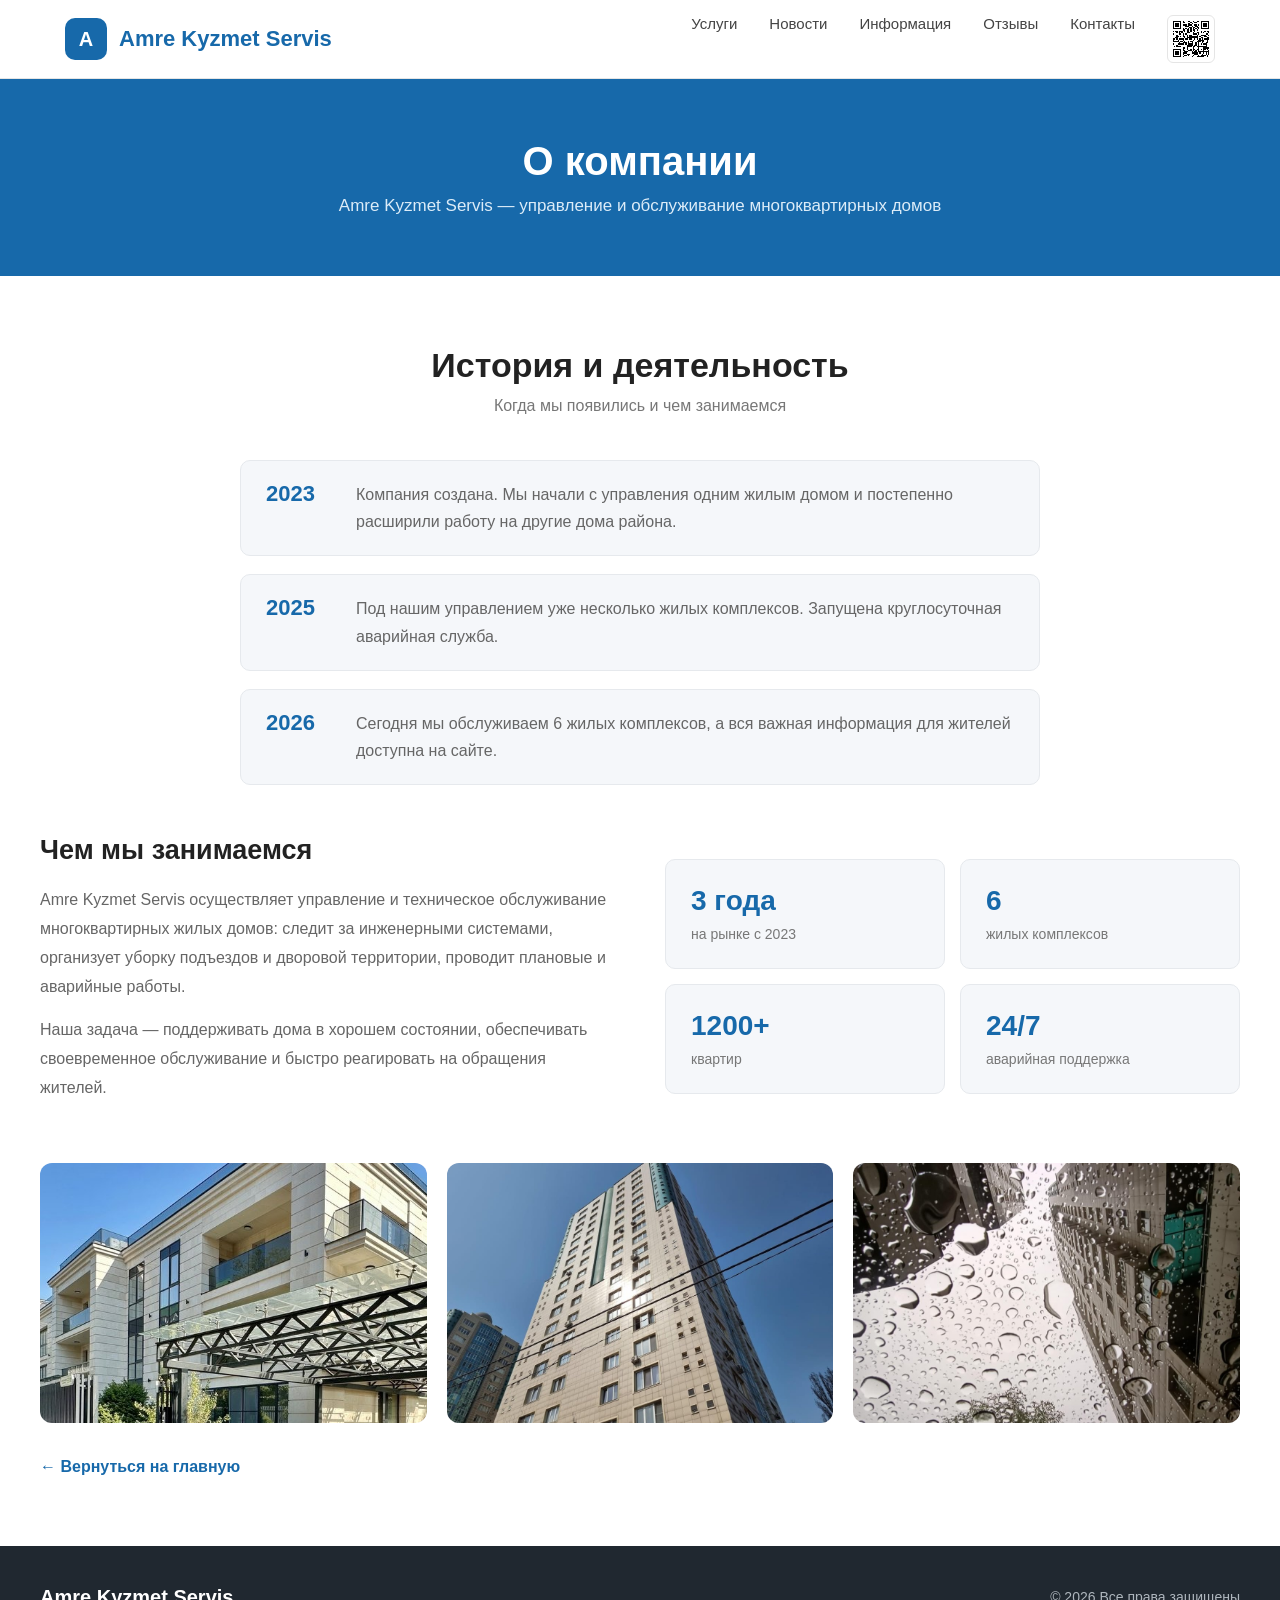
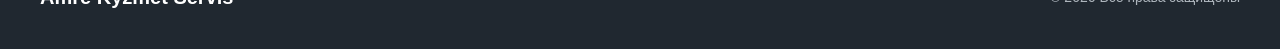
<file: about.html>
<!DOCTYPE html>
<html lang="ru">

<head>
    <meta charset="UTF-8">

    <meta name="viewport" content="width=device-width, initial-scale=1.0">

    <title>О компании — Amre Kyzmet Servis</title>
    <meta name="description" content="История и деятельность компании Amre Kyzmet Servis: с какого года работаем, сколько домов и квартир обслуживаем, чем занимаемся.">
    <link rel="icon" href="favicon.svg" type="image/svg+xml">
    <link rel="icon" href="favicon.ico" sizes="48x48">
    <link rel="icon" href="icons/favicon-32.png" type="image/png" sizes="32x32">
    <link rel="apple-touch-icon" href="icons/apple-touch-icon.png">
    <meta name="theme-color" content="#1769aa">
    <link rel="canonical" href="https://sultan2728.github.io/amre-kyzmet-servis/about.html">

    <link rel="stylesheet" href="Css/style.css">
    <link rel="stylesheet" href="Css/QR.css">
</head>

<body>

    <!-- ================= HEADER ================= -->

    <header>

        <div class="header-container"> 

            <a href="index.html" class="logo">

                <div class="logo-icon">A</div>

                <span>Amre Kyzmet Servis</span>

            </a>

            <nav>

                <a href="index.html#services">Услуги</a>
                <a href="index.html#news">Новости</a>
                <a href="index.html#documents">Информация</a>
                <a href="index.html#reviews">Отзывы</a>
                <a href="index.html#contacts">Контакты</a>

                <div class="nav-qr" title="Отсканируйте камерой телефона">
                    <span class="nav-qr-code" data-qr="about.html"></span>
                    <span class="nav-qr-popup">
                        <span class="nav-qr-big" data-qr="about.html"></span>
                        <span class="nav-qr-text">Отсканируйте</span>
                    </span>
                </div>

            </nav>

        </div>

    </header>


    <!-- ================= О КОМПАНИИ ================= -->

    <section class="page-hero">
        <h1>О компании</h1>
        <p>Amre Kyzmet Servis — управление и обслуживание многоквартирных домов</p>
    </section>

    <section class="section about">

        <div class="container">

            <div class="section-title">
                <h2>История и деятельность</h2>
                <p>Когда мы появились и чем занимаемся</p>
            </div>

            <div class="timeline">

                <div class="timeline-item">
                    <div class="timeline-year">2023</div>
                    <p>
                        Компания создана. Мы начали с управления одним жилым домом
                        и постепенно расширили работу на другие дома района.
                    </p>
                </div>

                <div class="timeline-item">
                    <div class="timeline-year">2025</div>
                    <p>
                        Под нашим управлением уже несколько жилых комплексов.
                        Запущена круглосуточная аварийная служба.
                    </p>
                </div>

                <div class="timeline-item">
                    <div class="timeline-year">2026</div>
                    <p>
                        Сегодня мы обслуживаем 6 жилых комплексов,
                        а вся важная информация для жителей доступна на сайте.
                    </p>
                </div>

            </div>

            <div class="about-content" style="margin-top: 50px;">

                <div class="about-text">

                    <h3>Чем мы занимаемся</h3>

                    <p>
                        Amre Kyzmet Servis осуществляет управление и техническое
                        обслуживание многоквартирных жилых домов: следит за
                        инженерными системами, организует уборку подъездов и
                        дворовой территории, проводит плановые и аварийные работы.
                    </p>

                    <p>
                        Наша задача — поддерживать дома в хорошем состоянии,
                        обеспечивать своевременное обслуживание и быстро
                        реагировать на обращения жителей.
                    </p>

                </div>

                <div class="about-info">

                    <div class="info-card">
                        <strong>3 года</strong>
                        <span>на рынке с 2023</span>
                    </div>

                    <div class="info-card">
                        <strong>6</strong>
                        <span>жилых комплексов</span>
                    </div>

                    <div class="info-card">
                        <strong>1200+</strong>
                        <span>квартир</span>
                    </div>

                    <div class="info-card">
                        <strong>24/7</strong>
                        <span>аварийная поддержка</span>
                    </div>

                </div>

            </div>

            <div class="about-photos">
                <img src="png/house-3.jpg" alt="Дом под управлением Amre Kyzmet Servis">
                <img src="png/house-2.jpg" alt="Дом под управлением Amre Kyzmet Servis">
                <img src="png/house-1.jpg" alt="Дом под управлением Amre Kyzmet Servis">
            </div>

            <a href="index.html" class="back-home">← Вернуться на главную</a>

        </div>

    </section>


    <!-- ================= FOOTER ================= -->

    <footer>

        <div class="footer-container">

            <div class="footer-logo">
                Amre Kyzmet Servis
            </div>

            <div class="footer-text">
                © 2026 Все права защищены
            </div>

        </div>

    </footer>

    <script src="Js/qrcode.js"></script>
    <script src="Js/qr-init.js"></script>

</body>

</html>
</file>
<file: Css/style.css>
* {
    margin: 0;
    padding: 0;
    box-sizing: border-box;
}

html {
    scroll-behavior: smooth;
}

body {
    font-family: Arial, Helvetica, sans-serif;
    background: #f5f6f8;
    color: #222;
}

a {
    text-decoration: none;
    color: inherit;
}

/* ================= HEADER ================= */

header {
    background: #ffffff;
    border-bottom: 1px solid #e5e5e5;
    position: sticky;
    top: 0;
    z-index: 1000;
}

.header-container {
    max-width: 1200px;
    margin: auto;
    height: 78px;

    display: flex;
    align-items: center;
    justify-content: space-between;

    padding: 0 25px;
}

.logo {
    display: flex;
    align-items: center;
    gap: 12px;
    font-size: 22px;
    font-weight: 700;
    color: #1769aa;
}

.logo-icon {
    width: 42px;
    height: 42px;
    border-radius: 10px;

    display: flex;
    align-items: center;
    justify-content: center;

    background: #1769aa;
    color: white;
    font-size: 20px; 
    font-weight: bold;
}

nav {
    display: flex;
    gap: 32px;
}

nav a {
    color: #444;
    font-size: 15px;
    font-weight: 500;
    transition: 0.3s;
}

nav a:hover {
    color: #1769aa;
}

/* ================= HERO ================= */

.hero {
    min-height: 480px;

    display: flex;
    align-items: center;

    position: relative;
    overflow: hidden;
    background: #16202a;
}

/* фон из трёх фотографий */
.hero-bg {
    position: absolute;
    inset: 0;

    display: flex;
}

.hero-bg img {
    flex: 1;
    min-width: 0;
    height: 100%;
    object-fit: cover;
}

/* тёмный градиент поверх фото, чтобы текст читался */
.hero::after {
    content: "";
    position: absolute;
    inset: 0;

    background: linear-gradient(
        90deg,
        rgba(0, 0, 0, 0.72),
        rgba(0, 0, 0, 0.30)
    );
}

.hero-container {
    position: relative;
    z-index: 2;
    width: 1200px;
    max-width: 100%;
    margin: auto;
    padding: 60px 25px;
}

.hero-content {
    max-width: 650px;
    color: white;
}

.hero-content span {
    display: inline-block;
    margin-bottom: 15px;

    font-size: 14px;
    font-weight: bold;
    text-transform: uppercase;
    letter-spacing: 1px;

    color: #7ec8ff;
}

.hero-content h1 {
    font-size: 52px;
    line-height: 1.1;
    margin-bottom: 20px;
}

.hero-content p {
    font-size: 19px;
    line-height: 1.6;
    color: #eeeeee;
    margin-bottom: 30px;
}

.hero-buttons {
    display: flex;
    gap: 15px;
}

.btn {
    display: inline-block;
    padding: 14px 25px;
    border-radius: 7px;

    font-size: 15px;
    font-weight: bold;

    transition: 0.3s;
}

.btn-primary {
    background: #1769aa;
    color: white;
}

.btn-primary:hover {
    background: #0f558b;
    transform: translateY(-2px);
}

.btn-light {
    background: white;
    color: #333;
}

.btn-light:hover {
    background: #eeeeee;
}

/* ================= GENERAL ================= */

.section {
    padding: 70px 25px;
}

.container {
    max-width: 1200px;
    margin: auto;
}

.section-title {
    text-align: center;
    margin-bottom: 45px;
}

.section-title h2 {
    font-size: 34px;
    margin-bottom: 12px;
}

.section-title p {
    color: #777;
    font-size: 16px;
}

/* ================= ABOUT ================= */

.about {
    background: white;
}

.about-content {
    display: grid;
    grid-template-columns: 1fr 1fr;
    gap: 50px;
    align-items: center;
}

.about-text h3 {
    font-size: 27px;
    margin-bottom: 20px;
}

.about-text p {
    color: #666;
    line-height: 1.8;
    margin-bottom: 15px;
}

.about-info {
    display: grid;
    grid-template-columns: 1fr 1fr;
    gap: 15px;
}

.info-card {
    background: #f5f7fa;
    padding: 25px;
    border-radius: 10px;
    border: 1px solid #e6e9ed;
}

.info-card strong {
    display: block;
    font-size: 28px;
    color: #1769aa;
    margin-bottom: 8px;
}

.info-card span {
    color: #777;
    font-size: 14px;
}

/* ================= SERVICES ================= */

.services {
    background: #f5f6f8;
}

.services-grid {
    display: grid;
    grid-template-columns: repeat(4, 1fr);
    gap: 20px;
}

.service-card {
    background: white;
    padding: 30px 25px;
    border-radius: 12px;

    border: 1px solid #e5e5e5;

    transition: 0.3s;
}

.service-card:hover {
    transform: translateY(-5px);
    box-shadow: 0 10px 30px rgba(0,0,0,0.08);
}

.service-icon {
    width: 52px;
    height: 52px;
    border-radius: 10px;

    background: #e8f3fb;
    color: #1769aa;

    display: flex;
    align-items: center;
    justify-content: center;

    font-size: 23px;
    margin-bottom: 20px;
}

.service-card h3 {
    font-size: 19px;
    margin-bottom: 12px;
}

.service-card p {
    color: #777;
    font-size: 14px;
    line-height: 1.6;
}

/* ================= NEWS ================= */

.news {
    background: white;
}

.news-grid {
    display: grid;
    grid-template-columns: repeat(3, 1fr);
    gap: 25px;
}

.news-card {
    border: 1px solid #e5e5e5;
    border-radius: 12px;
    overflow: hidden;
    background: white;
    transition: 0.3s;
}

.news-card:hover {
    transform: translateY(-4px);
    box-shadow: 0 8px 25px rgba(0,0,0,0.07);
}

.news-image {
    height: 180px;

    background:
        linear-gradient(
            135deg,
            #dceaf4,
            #f1f4f7
        );

    display: flex;
    align-items: center;
    justify-content: center;

    color: #1769aa;
    font-size: 45px;
}

.news-content {
    padding: 22px;
}

.news-date {
    color: #1769aa;
    font-size: 13px;
    margin-bottom: 10px;
}

.news-content h3 {
    font-size: 18px;
    margin-bottom: 10px;
}

.news-content p {
    color: #777;
    font-size: 14px;
    line-height: 1.6;
}

/* ================= DOCUMENTS ================= */

.documents {
    background: #f5f6f8;
    padding: 40px;
}

.documents-grid {
    display: grid;
    grid-template-columns: repeat(4, 1fr);
    gap: 20px;
}

.document-card {
    background: white;
    padding: 25px;
    border-radius: 10px;
    border: 1px solid #e4e4e4;

    display: flex;
    align-items: center;
    gap: 15px;

    transition: 0.3s;
    position: relative; /* нужно для tooltip */
}

.document-card:hover {
    border-color: #1769aa;
}

.document-icon {
    font-size: 25px;
}

.document-card h3 {
    font-size: 15px;
}

/* Tooltip */
.document-tooltip {
    position: absolute;
    top: 110%;
    left: 0;
    width: 280px;
    background: #fff;
    border: 1px solid #ccc;
    padding: 15px;
    border-radius: 8px;
    box-shadow: 0 4px 12px rgba(0,0,0,0.2);

    opacity: 0;
    visibility: hidden;
    transform: translateY(10px);
    transition: opacity 0.3s ease, transform 0.3s ease;
    z-index: 10;
}

.document-card:hover .document-tooltip {
    opacity: 1;
    visibility: visible;
    transform: translateY(0);
}

/* Для мобильных (по клику) */
.document-card.active .document-tooltip {
    opacity: 1;
    visibility: visible;
    transform: translateY(0);
}


/* ================= CONTACTS ================= */

.contacts {
    background: #ffffff;
}

.contacts-grid {
    display: grid;
    grid-template-columns: repeat(3, 1fr);
    gap: 25px;
}

.contact-card {
    text-align: center;
    padding: 30px;

    border: 1px solid #e5e5e5;
    border-radius: 12px;
}

.contact-icon {
    font-size: 30px;
    margin-bottom: 15px;
}

.contact-card h3 {
    margin-bottom: 10px;
}

.contact-card p {
    color: #777;
    line-height: 1.6;
}

/* ================= FOOTER ================= */

footer {
    background: #202830;
    color: white;
    padding: 40px 25px;
}

.footer-container {
    max-width: 1200px;
    margin: auto;

    display: flex;
    justify-content: space-between;
    align-items: center;
}

.footer-logo {
    font-size: 20px;
    font-weight: bold;
}

.footer-text {
    color: #aeb6bd;
    font-size: 14px;
}

/* ================= ADAPTIVE ================= */

@media (max-width: 900px) {

    nav {
        gap: 15px;
    }

    .hero-content h1 {
        font-size: 42px;
    }

    .services-grid {
        grid-template-columns: repeat(2, 1fr);
    }

    .documents-grid {
        grid-template-columns: repeat(2, 1fr);
    }

    .about-content {
        grid-template-columns: 1fr;
    }
}

@media (max-width: 600px) {

    .header-container {
        height: auto;
        padding: 15px 20px;

        flex-direction: column;
        gap: 15px;
    }

    nav {
        flex-wrap: wrap;
        justify-content: center;
        gap: 15px;
    }

    .hero {
        min-height: 500px;
    }

    .hero-content h1 {
        font-size: 35px;
    }

    .hero-content p {
        font-size: 16px;
    }

    .hero-buttons {
        flex-direction: column;
    }

    .btn {
        text-align: center;
    }

    .services-grid,
    .news-grid,
    .documents-grid,
    .contacts-grid {
        grid-template-columns: 1fr;
    }

    .about-info {
        grid-template-columns: 1fr;
    }

    .section {
        padding: 50px 20px;
    }

    .section-title h2 {
        font-size: 28px;
    }

    .footer-container {
        flex-direction: column;
        gap: 15px;
        text-align: center;
    }
}
/* ================= REVIEWS ================= */

.reviews {
    background: #f5f6f8;
}

.reviews-layout {
    display: grid;
    grid-template-columns: 380px 1fr;
    gap: 30px;
    align-items: start;
}

.review-form {
    background: white;
    border: 1px solid #e5e5e5;
    border-radius: 12px;
    padding: 25px;

    display: flex;
    flex-direction: column;
    gap: 6px;
}

.review-form h3 {
    font-size: 19px;
    margin-bottom: 10px;
}

.review-form label {
    font-size: 13px;
    color: #555;
    margin-top: 10px;
}

.review-form input[type="text"],
.review-form textarea {
    width: 100%;
    border: 1px solid #ddd;
    border-radius: 8px;
    padding: 10px 12px;
    font-family: inherit;
    font-size: 14px;
    resize: vertical;
}

.review-form input[type="text"]:focus,
.review-form textarea:focus {
    outline: none;
    border-color: #1769aa;
}

.star-input {
    display: flex;
    gap: 4px;
}

.star-input .star {
    background: none;
    border: none;
    cursor: pointer;
    font-size: 26px;
    line-height: 1;
    color: #d8dce1;
    padding: 2px;
    transition: 0.15s;
}

.star-input .star.active {
    color: #f5a623;
}

.review-submit {
    margin-top: 16px;
    border: none;
    cursor: pointer;
    width: 100%;
    text-align: center;
}

.review-note {
    margin-top: 10px;
    font-size: 12px;
    color: #999;
    line-height: 1.5;
}

.reviews-list {
    display: flex;
    flex-direction: column;
    gap: 16px;
}

.review-card {
    background: white;
    border: 1px solid #e5e5e5;
    border-radius: 12px;
    padding: 20px 22px;
}

.review-head {
    display: flex;
    justify-content: space-between;
    align-items: center;
    gap: 10px;
    margin-bottom: 8px;
}

.review-head strong {
    font-size: 15px;
}

.review-stars {
    display: flex;
    gap: 2px;
}

.star-display {
    color: #d8dce1;
    font-size: 15px;
}

.star-display.filled {
    color: #f5a623;
}

.review-text {
    color: #555;
    line-height: 1.6;
    font-size: 14px;
    margin-bottom: 10px;
}

.review-date {
    font-size: 12px;
    color: #999;
}

.reviews-empty {
    color: #777;
    font-size: 14px;
}

@media (max-width: 900px) {
    .reviews-layout {
        grid-template-columns: 1fr;
    }
}

/* ================= MOBILE ================= */

/* на сенсорных экранах нет наведения — всплывающий QR не нужен */
@media (hover: none) {
    .nav-qr-popup {
        display: none;
    }
}

@media (max-width: 600px) {

    /* компактная шапка: логотип, ниже строка ссылок, QR в правом верхнем углу */
    header {
        position: relative;
    }

    .header-container {
        position: relative;
        padding: 12px 16px 10px;
        gap: 8px;
        align-items: flex-start;
    }

    .logo {
        font-size: 18px;
        gap: 10px;
        align-self: flex-start;
        max-width: calc(100% - 64px);
    }

    .logo-icon {
        width: 36px;
        height: 36px;
        font-size: 18px;
    }

    nav {
        width: 100%;
        gap: 4px 4px;
        justify-content: flex-start;
    }

    nav a:not(.nav-qr) {
        font-size: 13px;
        padding: 8px 8px;
        flex: 1 1 auto;
        text-align: center;
        background: #f1f4f7;
        border-radius: 8px;
    }

    nav .nav-qr {
        position: absolute;
        top: 12px;
        right: 16px;
    }

    nav .nav-qr .nav-qr-code {
        width: 44px;
        height: 44px;
    }

    /* первый экран */
    .hero {
        min-height: 420px;
    }

    .hero-container {
        padding: 40px 16px;
    }

    .hero-content span {
        font-size: 12px;
    }

    .section {
        padding: 44px 16px;
    }

    .section-title {
        margin-bottom: 28px;
    }

    .page-hero {
        padding: 40px 16px;
    }

    .page-hero h1 {
        font-size: 30px;
    }

    /* поля формы: 16px, чтобы iPhone не приближал страницу при вводе */
    .review-form input[type="text"],
    .review-form textarea {
        font-size: 16px;
    }

    .review-form {
        padding: 20px 16px;
    }

    .star-input .star {
        font-size: 32px;
        padding: 4px;
    }

    .review-card {
        padding: 16px;
    }

    .footer-container {
        gap: 8px;
    }

    footer {
        padding: 28px 16px;
    }
}

/* ================= NEWS (dynamic) ================= */

.urgent-banner {
    background: #c62828;
    color: #fff;
    font-size: 15px;
    line-height: 1.5;
}
.urgent-banner[hidden] { display: none; }
.urgent-inner { max-width: 1200px; margin: 0 auto; padding: 10px 20px; }
.urgent-tag { background: #fff; color: #c62828; border-radius: 6px; padding: 2px 8px; font-weight: 700; font-size: 13px; margin-right: 6px; white-space: nowrap; }
.urgent-banner a { color: #fff; text-decoration: underline; margin-left: 6px; white-space: nowrap; }

.news-filters { display: flex; flex-wrap: wrap; gap: 10px; margin-bottom: 25px; }
.news-filters[hidden] { display: none; }
.news-filter { border: 1px solid #cfd8e0; background: #fff; color: #1769aa; border-radius: 20px; padding: 7px 16px; font-size: 14px; cursor: pointer; font-family: inherit; }
.news-filter:hover, .news-filter.active { background: #1769aa; color: #fff; border-color: #1769aa; }

.news-empty { grid-column: 1 / -1; text-align: center; color: #777; padding: 30px 10px; }
.news-image.has-photo { padding: 0; background: #eef2f5; }
.news-image.has-photo img { width: 100%; height: 100%; object-fit: cover; display: block; }
.news-meta { display: flex; flex-wrap: wrap; gap: 8px; margin-bottom: 10px; }
.news-badge { background: #e6f0f8; color: #1769aa; border-radius: 6px; padding: 2px 9px; font-size: 12px; font-weight: 600; }
.news-badge.urgent { background: #fdecea; color: #c62828; }
.news-complex { background: #f1f4f7; color: #555; border-radius: 6px; padding: 2px 9px; font-size: 12px; }
.news-card.is-urgent { border-color: #e8a7a2; }

@media (max-width: 600px) {
    .urgent-inner { padding: 10px 16px; font-size: 14px; }
    .news-filters { flex-wrap: nowrap; overflow-x: auto; padding-bottom: 6px; }
    .news-filter { white-space: nowrap; flex: 0 0 auto; }
}
</file>
<file: Css/QR.css>
.overlay{
    position:fixed;
    inset:0;
    background:rgba(0,0,0,0.6);
    backdrop-filter:blur(8px);
    display:none;
    z-index:999;
}

.qr-modal{
    position:fixed;
    top:50%;
    left:50%;
    transform:translate(-50%,-50%);
    background:#111;
    padding:30px;
    border-radius:20px;
    text-align:center;
    display:none;
    z-index:1000;
    color:white;
}

/* ================= QR В МЕНЮ ================= */

.nav-qr {
    cursor: default;
    position: relative;
    display: flex;
    align-items: center;
}

.nav-qr-code {
    display: block;
    width: 48px;
    height: 48px;
    padding: 2px;
    background: #fff;
    border: 1px solid #e5e5e5;
    border-radius: 6px;
    transition: 0.3s;
}

.nav-qr:hover .nav-qr-code {
    border-color: #1769aa;
}

.nav-qr-code svg,
.nav-qr-big svg {
    display: block;
    width: 100%;
    height: 100%;
}

/* увеличенный QR при наведении */
.nav-qr-popup {
    position: absolute;
    top: 100%;
    right: 0;
    margin-top: 12px;
    width: 220px;
    padding: 14px;

    background: #fff;
    border: 1px solid #e5e5e5;
    border-radius: 12px;
    box-shadow: 0 10px 30px rgba(0, 0, 0, 0.15);
    text-align: center;

    opacity: 0;
    visibility: hidden;
    transform: translateY(-6px);
    transition: 0.25s;
}

.nav-qr:hover .nav-qr-popup {
    opacity: 1;
    visibility: visible;
    transform: translateY(0);
}

.nav-qr-big {
    display: block;
    width: 190px;
    height: 190px;
    margin: 0 auto 10px;
}

.nav-qr-text {
    display: block;
    font-size: 13px;
    line-height: 1.4;
    color: #666;
}

/* ================= СТРАНИЦА «О КОМПАНИИ» ================= */

.page-hero {
    background: #1769aa;
    color: white;
    padding: 60px 25px;
    text-align: center;
}

.page-hero h1 {
    font-size: 40px;
    margin-bottom: 12px;
}

.page-hero p {
    color: #dcecf8;
    font-size: 17px;
}

.timeline {
    max-width: 800px;
    margin: 0 auto;
    display: flex;
    flex-direction: column;
    gap: 18px;
}

.timeline-item {
    display: flex;
    gap: 20px;
    align-items: flex-start;
    background: #f5f7fa;
    border: 1px solid #e6e9ed;
    border-radius: 10px;
    padding: 20px 25px;
}

.timeline-year {
    min-width: 70px;
    font-size: 22px;
    font-weight: bold;
    color: #1769aa;
}

.timeline-item p {
    color: #666;
    line-height: 1.7;
}

.about-photos {
    display: flex;
    gap: 20px;
    margin-top: 45px;
}

.about-photos img {
    flex: 1;
    min-width: 0;
    height: 260px;
    object-fit: cover;
    border-radius: 12px;
}

.back-home {
    display: inline-block;
    margin-top: 35px;
    color: #1769aa;
    font-weight: bold;
}

.back-home:hover {
    text-decoration: underline;
}

@media (max-width: 600px) {
    .nav-qr-popup {
        right: auto;
        left: 50%;
        margin-left: -110px;
    }

    .timeline-item {
        flex-direction: column;
        gap: 8px;
    }

    .about-photos {
        flex-direction: column;
    }
}
</file>
